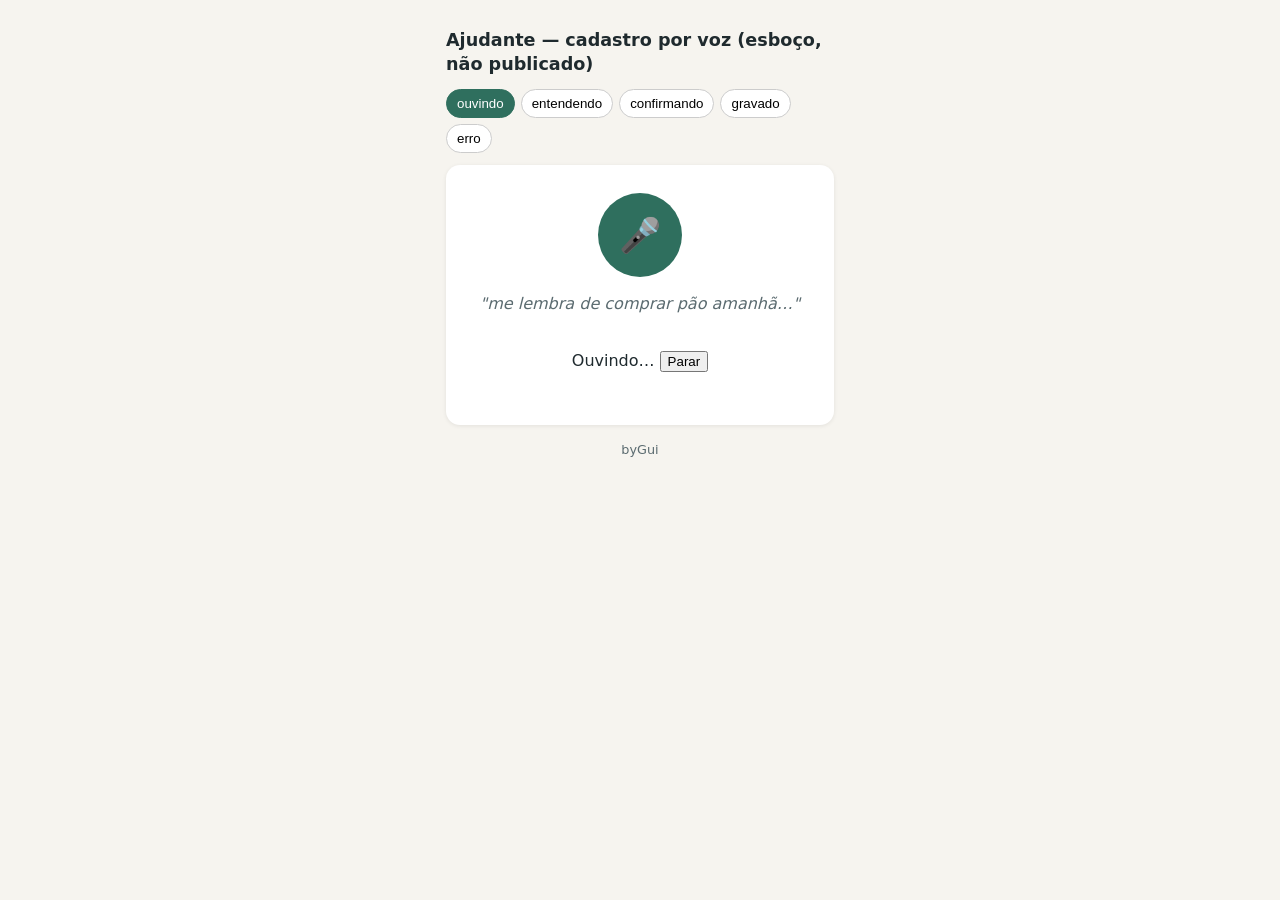
<file: docs/voz-cadastro-esboco.html>
<!doctype html>
<html lang="pt-BR"><head><meta charset="utf-8"><meta name="viewport" content="width=device-width,initial-scale=1">
<title>Esboço — cadastro por voz</title>
<style>
:root{--fundo:#f6f4ef;--card:#fff;--tinta:#1f2a2e;--suave:#5b6b70;--pri:#2f6f5e;--alerta:#b5532c;--raio:14px}
*{box-sizing:border-box}body{margin:0;font:16px/1.4 system-ui,sans-serif;background:var(--fundo);color:var(--tinta)}
main{max-width:420px;margin:0 auto;padding:16px}h1{font-size:1.1rem}
.estados{display:flex;gap:6px;flex-wrap:wrap;margin-bottom:12px}.estados button{border:1px solid #ccc;background:#fff;border-radius:99px;padding:6px 10px}
.estados button[aria-pressed=true]{background:var(--pri);color:#fff;border-color:var(--pri)}
.card{background:var(--card);border-radius:var(--raio);padding:16px;box-shadow:0 1px 4px rgba(0,0,0,.08);min-height:260px}
.mic{width:84px;height:84px;border-radius:50%;background:var(--pri);color:#fff;font-size:34px;display:grid;place-items:center;margin:12px auto;border:0}
.ouvindo .mic{animation:p 1.2s infinite}@keyframes p{0%{box-shadow:0 0 0 0 rgba(47,111,94,.5)}100%{box-shadow:0 0 0 22px rgba(47,111,94,0)}}
.transc{color:var(--suave);font-style:italic;text-align:center;min-height:2.6em}
.sug{border:2px solid var(--pri);border-radius:12px;padding:12px}.sug dl{display:grid;grid-template-columns:auto 1fr;gap:4px 10px;margin:8px 0}.sug dt{color:var(--suave)}
.acoes{display:flex;gap:8px;margin-top:12px}.acoes button{flex:1;padding:10px;border-radius:10px;border:1px solid #ccc;background:#fff;font-size:1rem}.acoes .primario{background:var(--pri);color:#fff;border-color:var(--pri)}
.ok{color:var(--pri);font-weight:600;text-align:center;font-size:1.1rem}.erro{color:var(--alerta)}
.spin{width:28px;height:28px;border:3px solid #ddd;border-top-color:var(--pri);border-radius:50%;margin:16px auto;animation:g 1s linear infinite}@keyframes g{to{transform:rotate(360deg)}}
[hidden]{display:none!important}footer{text-align:center;color:var(--suave);font-size:.8rem;margin-top:16px}
</style></head><body><main>
<h1>Ajudante — cadastro por voz (esboço, não publicado)</h1>
<div class="estados" role="group" aria-label="Estados">
<button data-e="ouvindo">ouvindo</button><button data-e="entendendo">entendendo</button><button data-e="confirmando">confirmando</button><button data-e="gravado">gravado</button><button data-e="erro">erro</button></div>
<section class="card" id="card" aria-live="polite">
 <div data-v="ouvindo"><button class="mic" aria-label="Parar de ouvir">🎤</button><p class="transc">"me lembra de comprar pão amanhã…"</p><p style="text-align:center">Ouvindo… <button>Parar</button></p></div>
 <div data-v="entendendo"><p class="transc">"me lembra de comprar pão amanhã"</p><div class="spin" aria-hidden="true"></div><p style="text-align:center">Entendendo…</p></div>
 <div data-v="confirmando"><div class="sug" role="group" aria-label="Confirmar cadastro"><strong>Criar tarefa?</strong>
  <dl><dt>Título</dt><dd>Comprar pão</dd><dt>Quando</dt><dd>sáb, 31/10</dd><dt>Prioridade</dt><dd>média</dd></dl>
  <p class="transc">🔊 "Criar tarefa Comprar pão para amanhã, sábado 31? Diga sim ou não."</p>
  <div class="acoes"><button class="primario" data-ir="gravado">Confirmar</button><button data-ir="ouvindo">Corrigir</button><button>Descartar</button></div></div></div>
 <div data-v="gravado"><p class="ok">✓ Gravado em Tarefas</p><p style="text-align:center">🔊 "Pronto, anotei." <button>Desfazer</button></p></div>
 <div data-v="erro"><p class="erro"><strong>Não entendi.</strong> Pode repetir? (ou: microfone sem permissão · navegador sem reconhecimento de voz · Gemini no limite: abra o formulário com a frase já preenchida)</p><div class="acoes"><button class="primario" data-ir="ouvindo">Tentar de novo</button><button>Digitar</button></div></div>
</section>
<footer>byGui</footer></main>
<script>
(function () {
  var bs = document.querySelectorAll('.estados button'), vs = document.querySelectorAll('[data-v]');
  function ir(e) {
    for (var i = 0; i < vs.length; i++) vs[i].hidden = vs[i].getAttribute('data-v') !== e;
    for (var j = 0; j < bs.length; j++) bs[j].setAttribute('aria-pressed', String(bs[j].getAttribute('data-e') === e));
    document.getElementById('card').className = 'card ' + e;
  }
  for (var i = 0; i < bs.length; i++) bs[i].onclick = function () { ir(this.getAttribute('data-e')); };
  var go = document.querySelectorAll('[data-ir]'); for (var k = 0; k < go.length; k++) go[k].onclick = function () { ir(this.getAttribute('data-ir')); };
  ir(location.hash.slice(1) || 'ouvindo');
})();
</script></body></html>
</file>
